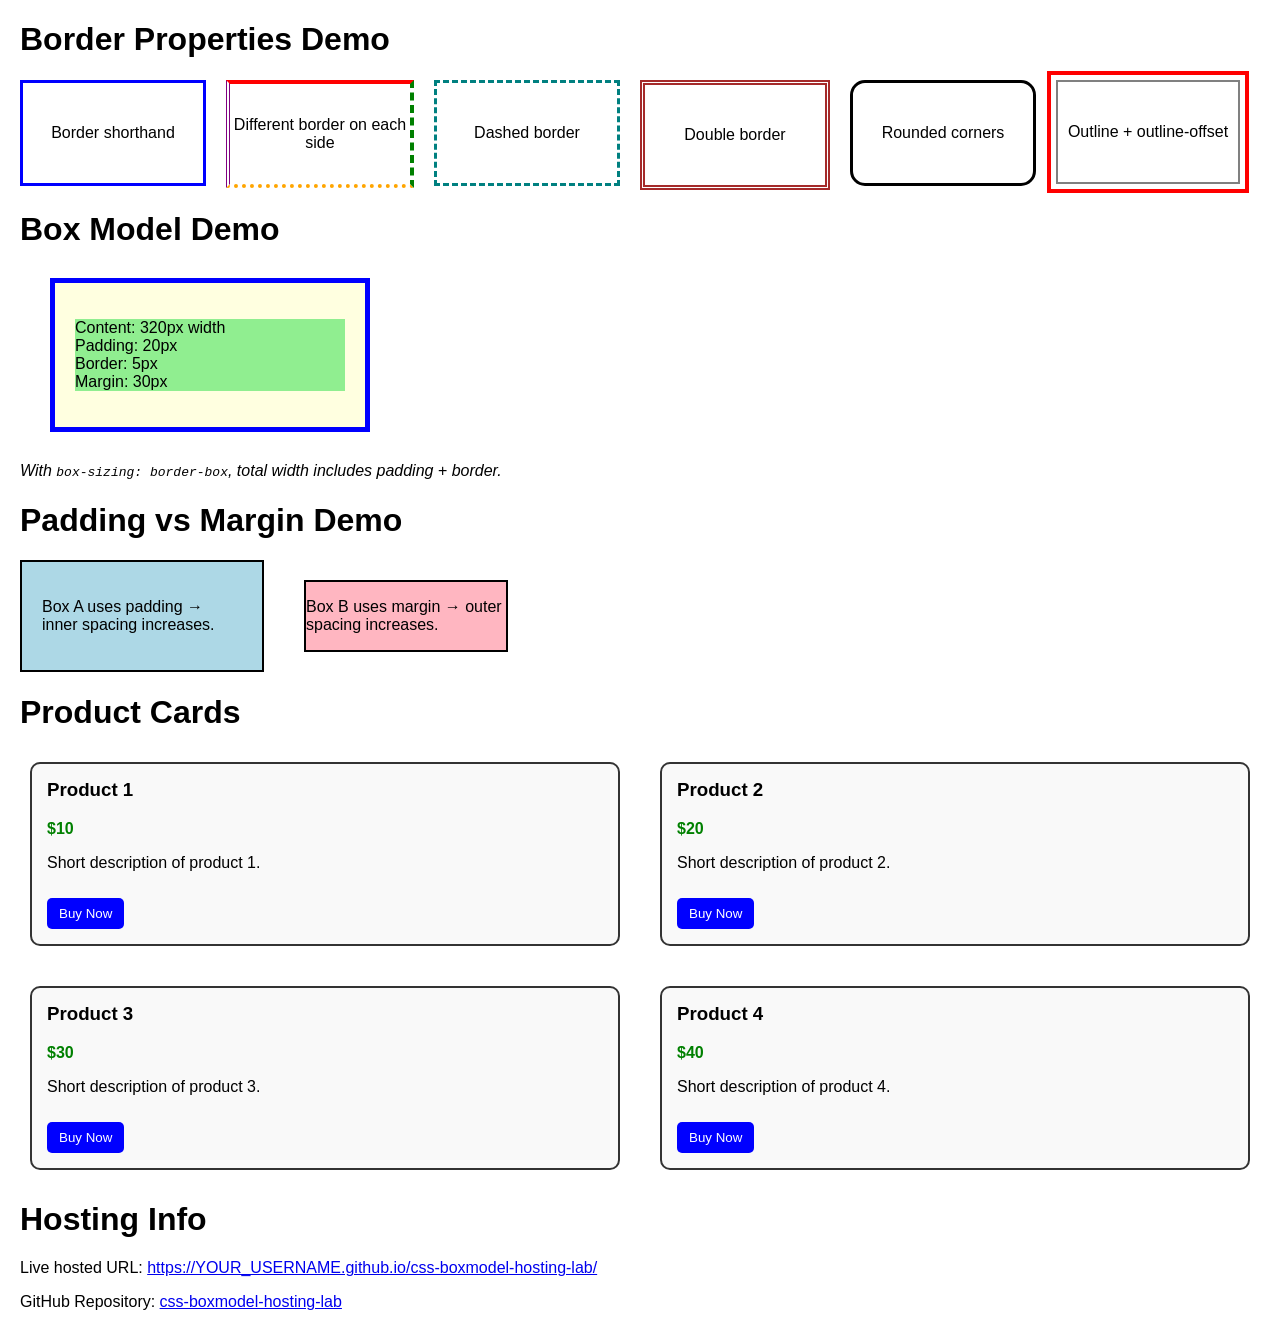
<file: index.html>
<!DOCTYPE html>
<html lang="en">
<head>
  <meta charset="UTF-8">
  <title>CSS Box Model & Border Demo</title>
  <link rel="stylesheet" href="style.css">
</head>
<body>

  <!-- Task 1 -->
  <h1>Border Properties Demo</h1>
  <section class="border-demo">
    <div class="card shorthand">Border shorthand</div>
    <div class="card each-side">Different border on each side</div>
    <div class="card dashed">Dashed border</div>
    <div class="card double">Double border</div>
    <div class="card radius">Rounded corners</div>
    <div class="card outline">Outline + outline-offset</div>
  </section>

  <!-- Task 2 -->
  <h1>Box Model Demo</h1>
  <section class="box-model">
    <div class="box">
      <p>Content: 320px width<br>
         Padding: 20px<br>
         Border: 5px<br>
         Margin: 30px</p>
    </div>
    <p class="explain">With <code>box-sizing: border-box</code>, total width includes padding + border.</p>
  </section>

  <!-- Task 3 -->
  <h1>Padding vs Margin Demo</h1>
  <section class="padding-margin">
    <div class="boxA">
      <p>Box A uses padding → inner spacing increases.</p>
    </div>
    <div class="boxB">
      <p>Box B uses margin → outer spacing increases.</p>
    </div>
  </section>

  <!-- Task 4 -->
  <h1>Product Cards</h1>
  <section class="products">
    <div class="product">
      <h3>Product 1</h3>
      <p class="price">$10</p>
      <p>Short description of product 1.</p>
      <button>Buy Now</button>
    </div>
    <div class="product">
      <h3>Product 2</h3>
      <p class="price">$20</p>
      <p>Short description of product 2.</p>
      <button>Buy Now</button>
    </div>
    <div class="product">
      <h3>Product 3</h3>
      <p class="price">$30</p>
      <p>Short description of product 3.</p>
      <button>Buy Now</button>
    </div>
    <div class="product">
      <h3>Product 4</h3>
      <p class="price">$40</p>
      <p>Short description of product 4.</p>
      <button>Buy Now</button>
    </div>
  </section>

  <!-- Task 5 Hosting Info -->
  <h1>Hosting Info</h1>
  <section class="hosting">
    <p>Live hosted URL: <a href="https://YOUR_USERNAME.github.io/css-boxmodel-hosting-lab/">https://YOUR_USERNAME.github.io/css-boxmodel-hosting-lab/</a></p>
    <p>GitHub Repository: <a href="https://github.com/YOUR_USERNAME/css-boxmodel-hosting-lab">css-boxmodel-hosting-lab</a></p>
  </section>

</body>
</html>
</file>
<file: style.css>
body {
  font-family: Arial, sans-serif;
  margin: 20px;
}

/* Task 1 */
.border-demo {
  display: flex;
  flex-wrap: wrap;
  gap: 20px;
}
.card {
  width: 180px;
  height: 100px;
  display: flex;
  align-items: center;
  justify-content: center;
  text-align: center;
}
.shorthand { border: 3px solid blue; }
.each-side {
  border-top: 4px solid red;
  border-right: 4px dashed green;
  border-bottom: 4px dotted orange;
  border-left: 4px double purple;
}
.dashed { border: 3px dashed teal; }
.double { border: 5px double brown; }
.radius { border: 3px solid black; border-radius: 15px; }
.outline { border: 2px solid gray; outline: 4px solid red; outline-offset: 5px; }

/* Task 2 */
.box-model .box {
  width: 320px;
  background: lightyellow;
  padding: 20px;
  border: 5px solid blue;
  margin: 30px;
  box-sizing: border-box;
}
.box-model .box p { background: lightgreen; }
.explain { font-style: italic; }

/* Task 3 */
.padding-margin { display: flex; gap: 20px; }
.boxA, .boxB { width: 200px; border: 2px solid black; }
.boxA { padding: 20px; background: lightblue; }
.boxB { margin: 20px; background: lightpink; }

/* Task 4 */
.products {
  display: grid;
  grid-template-columns: repeat(2, 1fr);
  gap: 20px;
}
.product {
  border: 2px solid #333;
  border-radius: 10px;
  padding: 15px;
  margin: 10px;
  background: #f9f9f9;
}
.product h3 { margin-top: 0; }
.price { font-weight: bold; color: green; }
button {
  margin-top: 10px;
  padding: 8px 12px;
  border: none;
  background: blue;
  color: white;
  border-radius: 5px;
  cursor: pointer;
}
</file>
